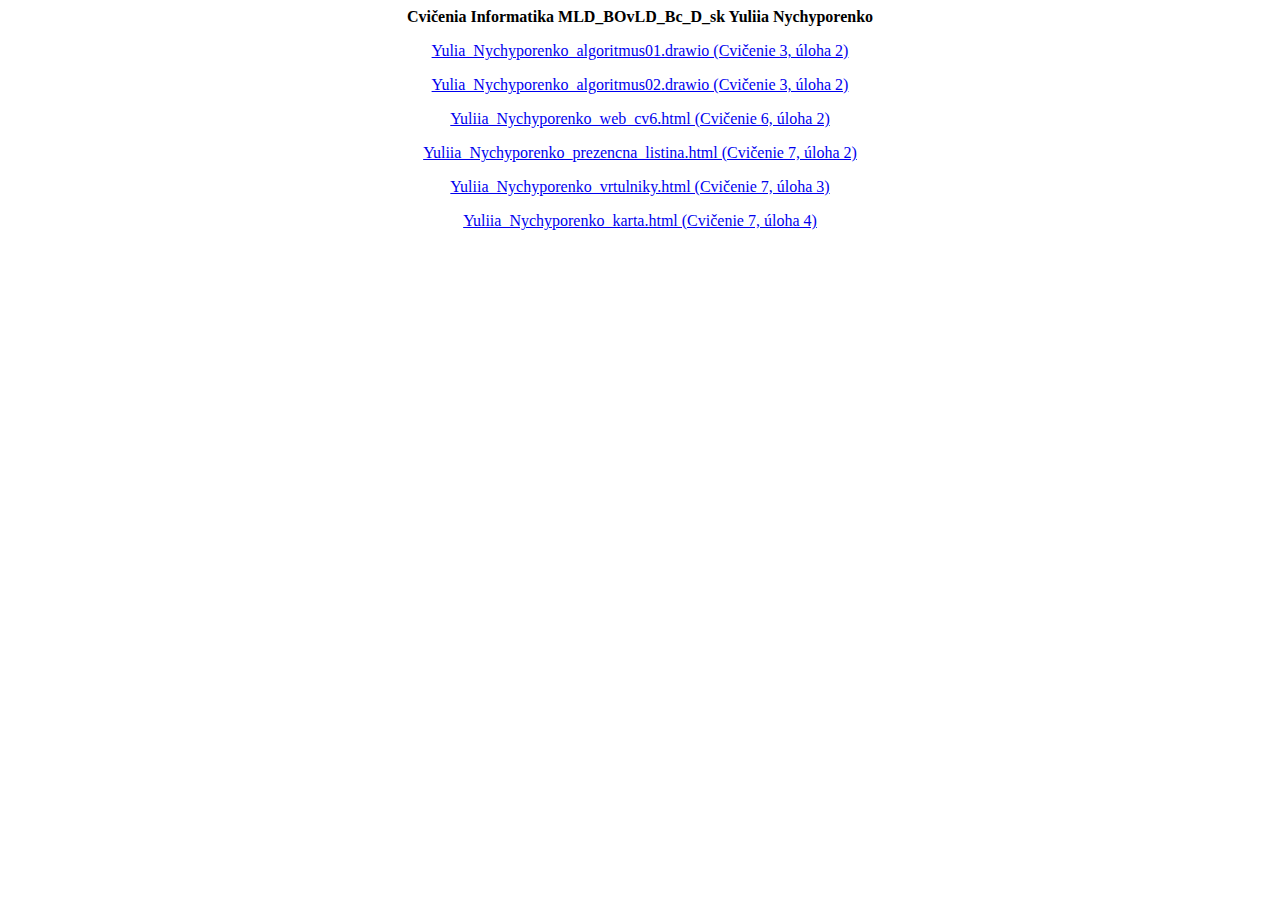
<file: index.html>
<!doctype html>
<html xmlns="http://www.w3.org/1999/html">
<head>
    <meta charset="UTF-8">
    <meta name="viewport"
          content="width=device-width, user-scalable=no, initial-scale=1.0, maximum-scale=1.0, minimum-scale=1.0">
    <meta http-equiv="X-UA-Compatible" content="ie=edge">
    <title>Cvičenia Informatika MLD_BOvLD_Bc_D_sk Yuliia Nychyporenko</title>
</head>
<body>
<div align = "center">
<b>Cvičenia Informatika MLD_BOvLD_Bc_D_sk Yuliia Nychyporenko</b>
    <p><a href = "Yulia_Nychyporenko_algoritmus01.drawio" download>Yulia_Nychyporenko_algoritmus01.drawio (Cvičenie 3, úloha 2)</a></p>
    <p><a href = "Yulia_Nychyporenko_algoritmus02.drawio" download>Yulia_Nychyporenko_algoritmus02.drawio (Cvičenie 3, úloha 2)</a></p>
    <p><a href = "Yuliia_Nychyporenko_web_cv6.html">Yuliia_Nychyporenko_web_cv6.html (Cvičenie 6, úloha 2)</a></p>
    <p><a href ="Yuliia_Nychyporenko_prezenca_listina.html">Yuliia_Nychyporenko_prezencna_listina.html (Cvičenie 7, úloha 2)</a></p>
    <p><a href ="Yuliia_Nychyporenko_vrtulniky.html">Yuliia_Nychyporenko_vrtulniky.html (Cvičenie 7, úloha 3)</a></p>
    <p><a href ="Yuliia_Nychyporenko_karta.html">Yuliia_Nychyporenko_karta.html (Cvičenie 7, úloha 4)</a></p>
</div>

</body>
</html>
</file>
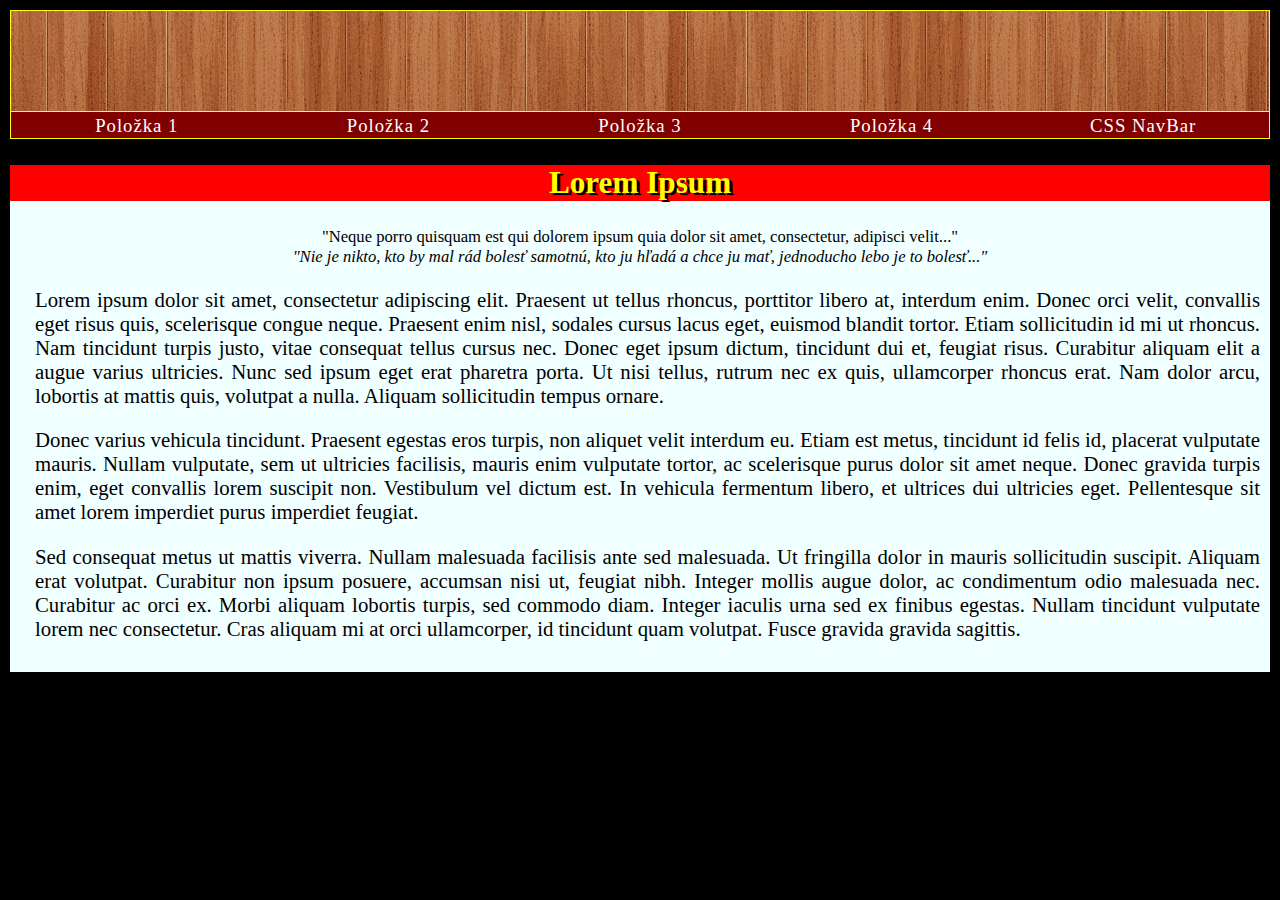
<file: Yuliia_Nychyporenko_CSS_menu.html>
<!doctype html>
<html>
<head>
    <meta charset="UTF-8">
    <meta name="viewport"
          content="width=device-width, user-scalable=no, initial-scale=1.0, maximum-scale=1.0, minimum-scale=1.0">
    <meta http-equiv="X-UA-Compatible" content="ie=edge">
    <link REL="stylesheet" TYPE="text/css"
          HREF="stylemenu.css">
    <title>Nychyporenko Yuliia: CSS stránka</title>
</head>
<body>
<div class="main">&nbsp;</div>
<div class="menu">
    <ul style="padding-left: 0px !important;">
        <li><a href="https://www.tuke.sk" target="_blank">Položka 1</a></li>
        <li><a href="https://www.lf.tuke.sk" target="_blank">Položka 2</a></li>
        <li><a href="https://www.kmlp.lf.tuke.sk" target="_blank">Položka 3</a></li>
        <li>Položka 4</li>
        <li><a href="https://www.w3schools.com/css/css_navbar.asp" target="_blank">CSS NavBar</a></li>
    </ul>
</div>
<div class="body">
    <h2>Lorem Ipsum</h2>
    <p style="text-align: center; font-size: 0.8em;">"Neque porro quisquam est qui dolorem ipsum quia dolor sit amet,
        consectetur, adipisci velit..."<br><em>"Nie je nikto, kto by mal rád bolesť samotnú, kto ju hľadá a chce ju mať,
            jednoducho lebo je to bolesť..."</em></p>

    <div><p>Lorem ipsum dolor sit amet, consectetur adipiscing elit. Praesent ut tellus rhoncus, porttitor libero at,
        interdum enim. Donec orci velit, convallis eget risus quis, scelerisque congue neque. Praesent enim nisl,
        sodales cursus lacus eget, euismod blandit tortor. Etiam sollicitudin id mi ut rhoncus. Nam tincidunt turpis
        justo, vitae consequat tellus cursus nec. Donec eget ipsum dictum, tincidunt dui et, feugiat risus. Curabitur
        aliquam elit a augue varius ultricies. Nunc sed ipsum eget erat pharetra porta. Ut nisi tellus, rutrum nec ex
        quis, ullamcorper rhoncus erat. Nam dolor arcu, lobortis at mattis quis, volutpat a nulla. Aliquam sollicitudin
        tempus ornare.</p>

        <p>Donec varius vehicula tincidunt. Praesent egestas eros turpis, non aliquet velit interdum eu. Etiam est
            metus, tincidunt id felis id, placerat vulputate mauris. Nullam vulputate, sem ut ultricies facilisis,
            mauris enim vulputate tortor, ac scelerisque purus dolor sit amet neque. Donec gravida turpis enim, eget
            convallis lorem suscipit non. Vestibulum vel dictum est. In vehicula fermentum libero, et ultrices dui
            ultricies eget. Pellentesque sit amet lorem imperdiet purus imperdiet feugiat.</p>

        <p>Sed consequat metus ut mattis viverra. Nullam malesuada facilisis ante sed malesuada. Ut fringilla dolor in
            mauris sollicitudin suscipit. Aliquam erat volutpat. Curabitur non ipsum posuere, accumsan nisi ut, feugiat
            nibh. Integer mollis augue dolor, ac condimentum odio malesuada nec. Curabitur ac orci ex. Morbi aliquam
            lobortis turpis, sed commodo diam. Integer iaculis urna sed ex finibus egestas. Nullam tincidunt vulputate
            lorem nec consectetur. Cras aliquam mi at orci ullamcorper, id tincidunt quam volutpat. Fusce gravida
            gravida sagittis.</p></div>
</div>
</body>
</html>
</file>
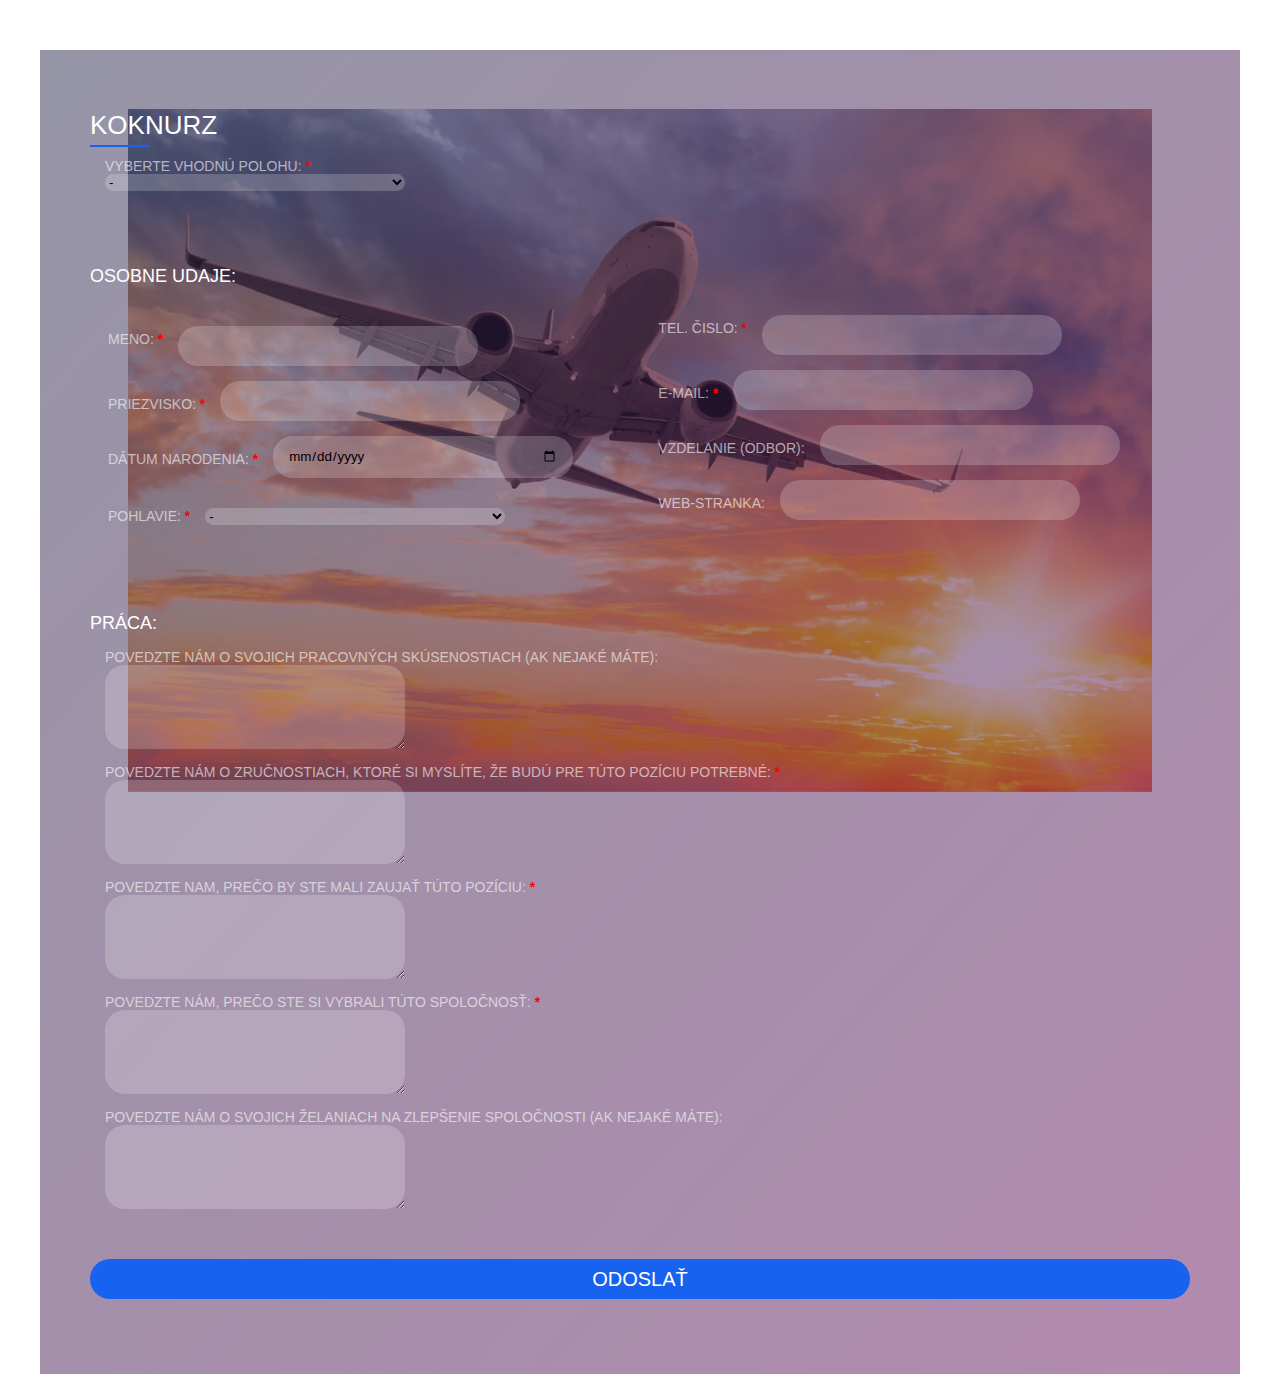
<file: Yuliia_Nychyporenko_form.html>
<!doctype html>
<html>
<head>
    <meta charset="UTF-8">
    <meta name="viewport"
          content="width=device-width, user-scalable=no, initial-scale=1.0, maximum-scale=1.0, minimum-scale=1.0">
    <meta http-equiv="X-UA-Compatible" content="ie=edge">
    <link REL="stylesheet" TYPE="text/css"
          HREF="styleform.css">
    <title>Nychyporenko Yulia: Konkurz na pracovné miesto v leteckom podniku</title>
</head>
<body>
<form class="transparent">
    <div class="form-inner">
        <h1>Koknurz</h1>
        <label for = "work">Vyberte vhodnú polohu: <b>*</b></label>
        <select name = "work" id = "work" required>
            <option value = "-">-</option>
            <option value = "Pilot">Pilot</option>
            <option value = "Letuška">Letuška</option>
            <option value = "Ochrana letiska">Ochrana letiska</option>
            <option value = "Sekretárka">Sekretárka</option>
            <option value = "Referent">Referent</option>
            <option value = "Vodič">Vodič</option>
            <option value = "Upratovačka">Upratovačka</option>
            <option value = "Predavač">Predavač</option>
            <option value = "Vedúci oddelenia">Vedúci oddelenia</option>
            <option value = "Poradca">Poradca</option>
        </select>
        <h2>osobne udaje:</h2>
        <table border = 0>
            <tr>
                <td width="600px">
                    <label for = "name" style="float: left; padding-right: 15px">Meno: <b>*</b></label>
                    <input id = "name" type = "text" required >
                    <label for = "surname" style="float: left; padding-right: 15px">Priezvisko: <b>*</b></label>
                    <input id = "surname" type = "text" required>
                    <label for = "age" style="float: left; padding-right: 15px">Dátum narodenia: <b>*</b></label>
                    <input id = "age" type = "date" required>
                    <label for = "poh" style="float: left; padding-right: 15px">Pohlavie: <b>*</b></label>
                    <select name = "poh" id = "poh" required style="margin-top: 30px">
                        <option value = "-">-</option>
                        <option value = "M">M</option>
                        <option value = "F">F</option>
                    </select>

                </td>
                <td width="600px">
                    <label for = "phone" style="float: left; padding-right: 15px">Tel. čislo: <b>*</b></label>
                    <input id = "phone" type = "number" required class="phone">
                    <label for = "email" style="float: left; padding-right: 15px">E-mail: <b>*</b></label>
                    <input id = "email" type = "email" required>
                    <label for = "vzd" style="float: left; padding-right: 15px">Vzdelanie (odbor): </label>
                    <input id = "vzd" type = "text">
                    <label for = "web" style="float: left; padding-right: 15px">Web-stranka: </label>
                    <input id = "web" type = "text">
                </td>
            </tr>
        </table>
        <h2>práca:</h2>
        <label for = "exp">Povedzte nám o svojich pracovných skúsenostiach (ak nejaké máte): </label>
        <textarea id = "exp"></textarea>
        <label for = "zruc">povedzte nám o zručnostiach, ktoré si myslíte, že budú pre túto pozíciu potrebné: <b>*</b></label>
        <textarea id = "zruc" required></textarea>
        <label for = "why">povedzte nam, prečo by ste mali zaujať túto pozíciu: <b>*</b></label>
        <textarea id = "why" required></textarea>
        <label for = "why2">povedzte nám, prečo ste si vybrali túto spoločnosť: <b>*</b></label>
        <textarea id = "why2" required></textarea>
        <label for = "co">povedzte nám o svojich želaniach na zlepšenie spoločnosti (ak nejaké máte): </label>
        <textarea id = "co"></textarea>
        <input type="submit" value="Odoslať" style="margin-top: 50px">
    </div>
</form>
</body>
</html>
</file>
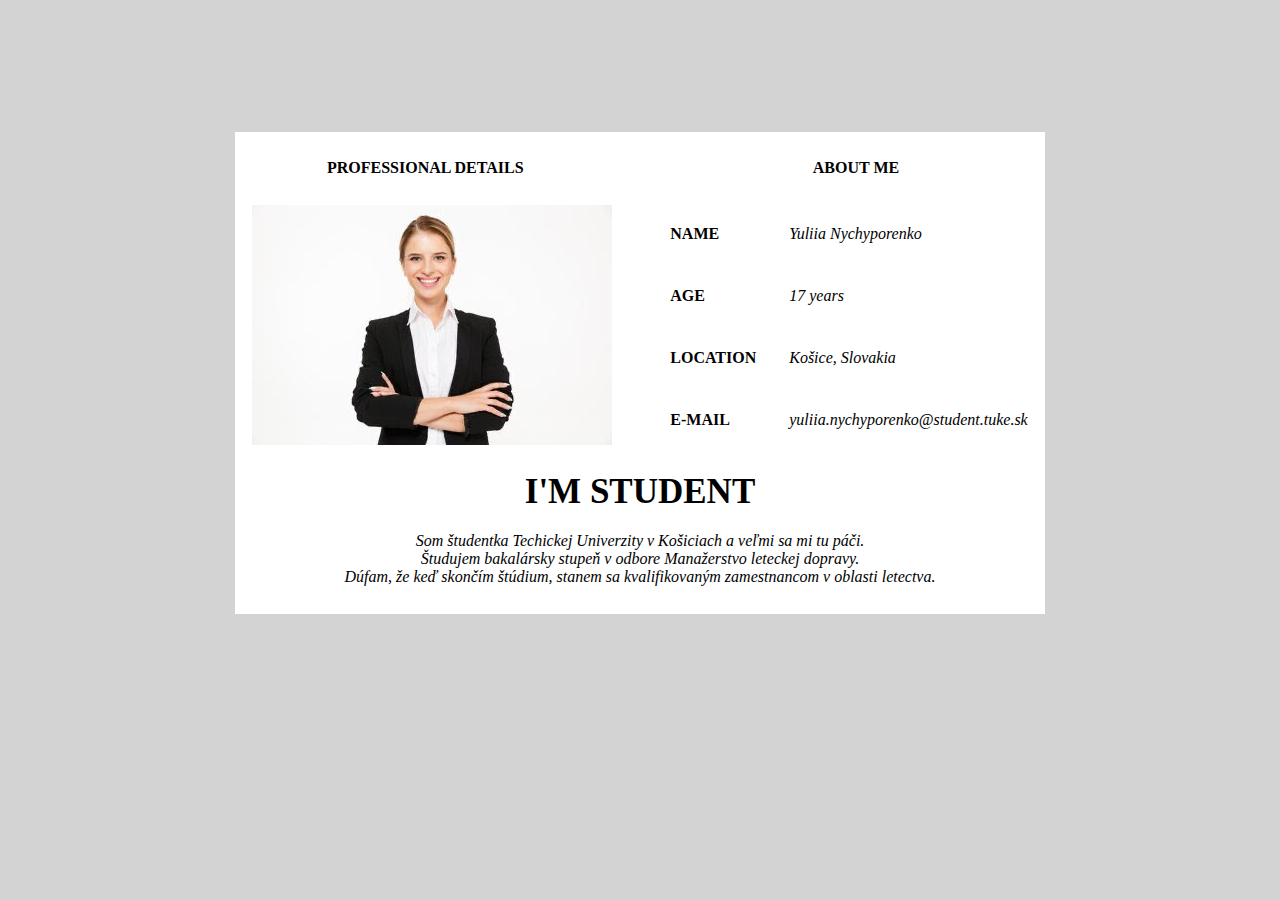
<file: Yuliia_Nychyporenko_karta.html>
<!doctype html>
<html xmlns="http://www.w3.org/1999/html">
<head>
    <meta charset="UTF-8">
    <meta name="viewport"
          content="width=device-width, user-scalable=no, initial-scale=1.0, maximum-scale=1.0, minimum-scale=1.0">
    <meta http-equiv="X-UA-Compatible" content="ie=edge">
    <title>Nychyporenko Yuliia: Osobná karta</title>
</head>
<body style="background-color: lightgrey">
<p style="padding-top: 100px"></p>
<table align="center" style="background-color: white">
    <tr align="center">
        <th colspan="2" width="300px" style="padding-top: 25px; padding-bottom: 25px">
            PROFESSIONAL DETAILS
        </th>
        <th rowspan="5" width="50px"></th>
        <th width="300px" colspan="4" style="padding-top: 25px; padding-bottom: 25px">
            ABOUT ME
        </th>
    </tr>
    <tr align="left">
        <td rowspan="4" colspan="2" style="padding-left: 15px">
            <img src="image0.jpg">
        </td>
        <th>
            NAME
        </th>
        <td style="font-style: italic; padding-left: 30px; padding-right: 15px">
            Yuliia Nychyporenko
        </td>
    </tr>
    <tr align="left">
        <th>
            AGE
        </th>
        <td style="font-style: italic; padding-left: 30px; padding-right: 15px">
            17 years
        </td>
    </tr>
    <tr align="left">
        <th>
            LOCATION
        </th>
        <td style="font-style: italic; padding-left: 30px; padding-right: 15px">
            Košice, Slovakia
        </td>
    </tr>
    <tr align="left">
        <th>
            E-MAIL
        </th>
        <td style="font-style: italic; padding-left: 30px; padding-right: 15px">
            yuliia.nychyporenko@student.tuke.sk
        </td>
    </tr>
    <tr align="center">
        <th colspan="6" style="font-size: 35px; padding-top: 20px">
            I'M STUDENT
        </th>
    </tr>
    <tr align="center">
        <td colspan="6" style="font-style: italic; padding-bottom: 10px" width="1px">
            <p>Som študentka Techickej Univerzity v Košiciach a veľmi sa mi tu páči. <br>Študujem bakalársky stupeň v
            odbore Manažerstvo leteckej dopravy. <br>Dúfam, že keď skončím štúdium, stanem sa kvalifikovaným
            zamestnancom v oblasti letectva.
        </td>
    </tr>
</table>

</body>
</html>
</file>
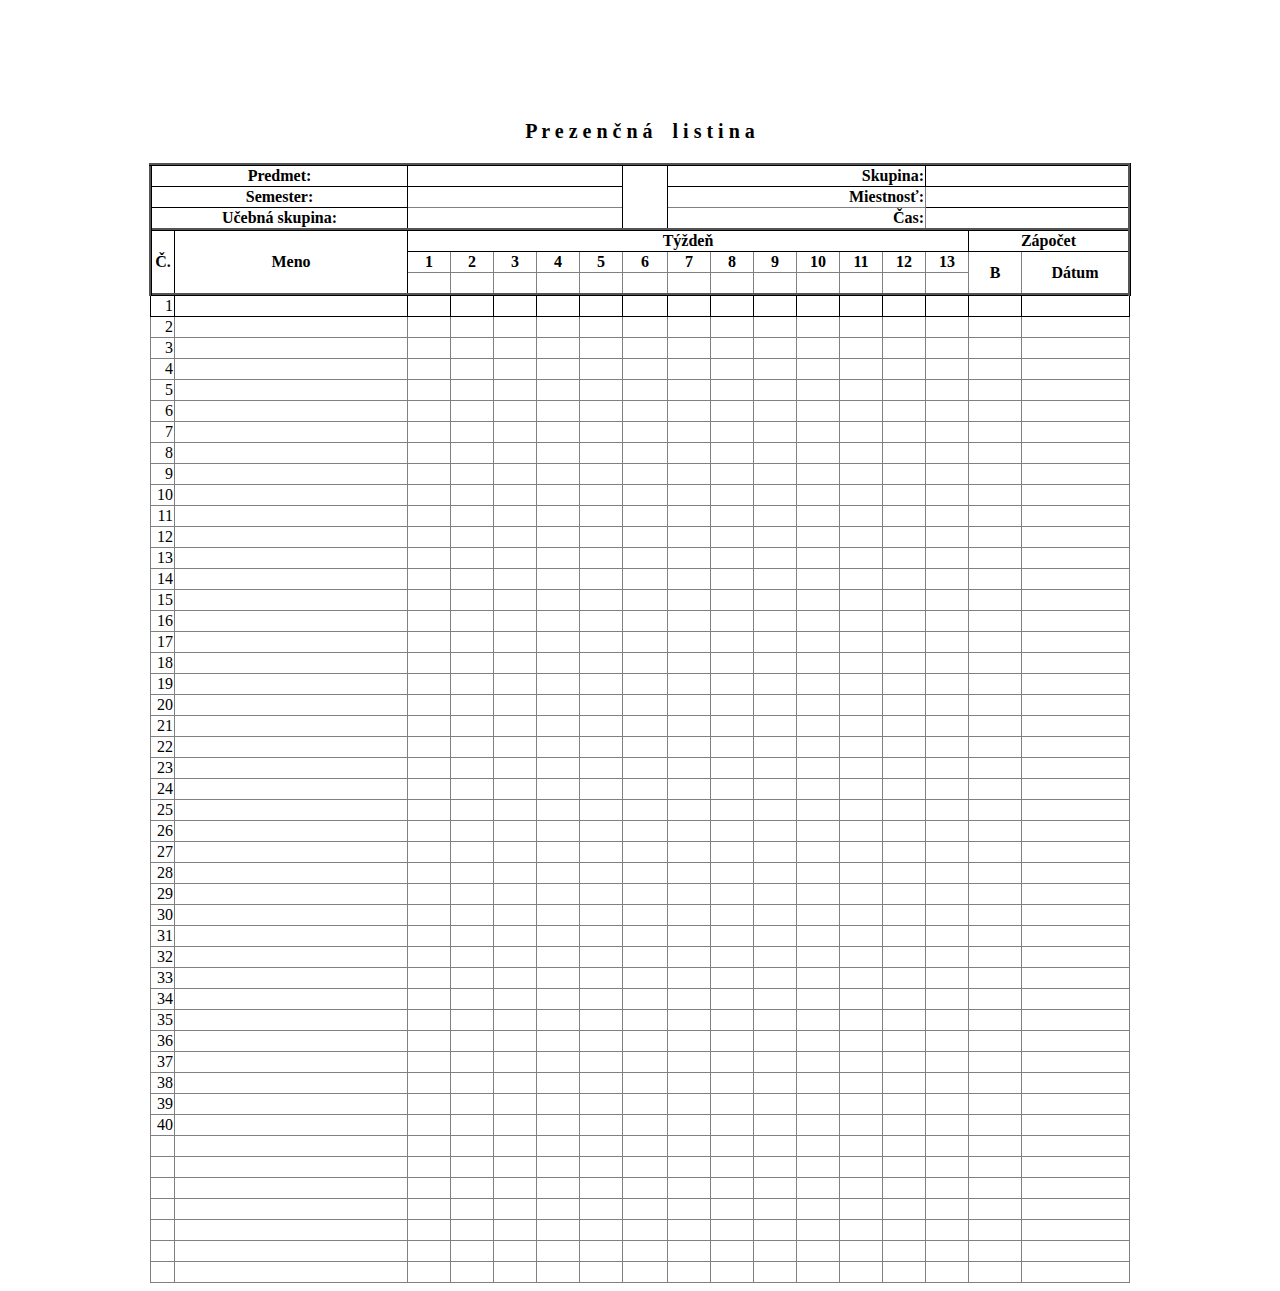
<file: Yuliia_Nychyporenko_prezenca_listina.html>
<!doctype html>
<html>
<head>
    <meta charset="UTF-8">
    <meta name="viewport"
          content="width=device-width, user-scalable=no, initial-scale=1.0, maximum-scale=1.0, minimum-scale=1.0">
    <meta http-equiv="X-UA-Compatible" content="ie=edge">
    <title>Nychyporenko Yuliia: Prezenčná listina</title>
</head>
<body>

<p style="font-size: 20px; padding-top: 100px" align="center"><b>P r e z e n č n á</b><b style="padding-left: 20px; font-size: 20px">l i s t i n a</b></p>
<table align="center" border = "1"style="border-collapse: collapse">
    <tr>
        <th width="250px" colspan="2" style="border-top-width: 3px; border-left-width: 3px; border-color: black">
            Predmet:
        </th>
        <td width="200px" colspan="5" style="border-top-width: 3px; border-color: black">
        </td>
        <td rowspan="3" width="42px" style="border-top-width: 3px; border-color: black">
        </td>
        <th align="right" width="250px" colspan="6" style="border-top-width: 3px; border-color: black">
            Skupina:
        </th>
        <td width="200px" colspan="3" style="border-top-width: 3px; border-right-width: 3px; border-color: black">
        </td>
    </tr>
    <tr>
        <th width="250px" colspan="2" style="border-left-width: 3px; border-color: black">
            Semester:
        </th>
        <td width="200px" colspan="5">
        </td>
        <th align="right" width="250px" colspan="6">
            Miestnosť:
        </th>
        <td width="200px" colspan="3" style="border-right-width: 3px; border-color: black">
        </td>
    </tr>
    <tr>
        <th width="250px" colspan="2" style="border-left-width: 3px; border-color: black">
            Učebná skupina:
        </th>
        <td width="200px" colspan="5">
        </td>
        <th align="right" width="250px" colspan="6">
            Čas:
        </th>
        <td width="200px" colspan="3" style="border-right-width: 3px; border-color: black">
        </td>
    </tr>
    <tr>
        <th width="20px" style="border-top-width: 3px; border-color: black; border-left-width: 3px" rowspan="3">
            Č.
        </th>
        <th width="230px" style="border-top-width: 3px; border-color: black" rowspan="3">
            Meno
        </th>
        <th colspan="13" style="border-top-width: 3px; border-color: black">
            Týždeň
        </th>
        <th colspan="2" style="border-top-width: 3px; border-color: black; border-right-width: 3px">
            Zápočet
        </th>
    </tr>
    <tr>
        <th width="40px">1</th>
        <th width="40px">2</th>
        <th width="40px">3</th>
        <th width="40px">4</th>
        <th width="40px">5</th>
        <th width="40px">6</th>
        <th width="40px">7</th>
        <th width="40px">8</th>
        <th width="40px">9</th>
        <th width="40px">10</th>
        <th width="40px">11</th>
        <th width="40px">12</th>
        <th width="40px">13</th>
        <th rowspan="2" width="50px">
            B
        </th>
        <th rowspan="2" style="border-right-width: 3px; border-color: black">
            Dátum
        </th>
    </tr>
    <tr>
        <th></th>
        <th></th>
        <th></th>
        <th></th>
        <th></th>
        <th></th>
        <th></th>
        <th></th>
        <th></th>
        <th></th>
        <th></th>
        <th></th>
        <th>&nbsp;</th>
    </tr>
    <tr><td style="border-top-width: 3px; border-color: black" align="right">1</td><td style="border-top-width: 3px; border-color: black" align="right"></td><td style="border-top-width: 3px; border-color: black" align="right"></td><td style="border-top-width: 3px; border-color: black" align="right"></td><td style="border-top-width: 3px; border-color: black" align="right"></td><td style="border-top-width: 3px; border-color: black" align="right"></td><td style="border-top-width: 3px; border-color: black" align="right"></td><td style="border-top-width: 3px; border-color: black" align="right"></td><td style="border-top-width: 3px; border-color: black" align="right"></td><td style="border-top-width: 3px; border-color: black" align="right"></td><td style="border-top-width: 3px; border-color: black" align="right"></td><td style="border-top-width: 3px; border-color: black" align="right"></td><td style="border-top-width: 3px; border-color: black" align="right"></td><td style="border-top-width: 3px; border-color: black" align="right"></td><td style="border-top-width: 3px; border-color: black" align="right"></td><td style="border-top-width: 3px; border-color: black" align="right"></td><td style="border-top-width: 3px; border-color: black" align="right">&nbsp;</td></tr>
    <tr><td align="right">2</td><td></td><td></td><td></td><td></td><td></td><td></td><td></td><td></td><td></td><td></td><td></td><td></td><td></td><td></td><td></td><td>&nbsp;</td></tr>
    <tr><td align="right">3</td><td></td><td></td><td></td><td></td><td></td><td></td><td></td><td></td><td></td><td></td><td></td><td></td><td></td><td></td><td></td><td>&nbsp;</td></tr>
    <tr><td align="right">4</td><td></td><td></td><td></td><td></td><td></td><td></td><td></td><td></td><td></td><td></td><td></td><td></td><td></td><td></td><td></td><td>&nbsp;</td></tr>
    <tr><td align="right">5</td><td></td><td></td><td></td><td></td><td></td><td></td><td></td><td></td><td></td><td></td><td></td><td></td><td></td><td></td><td></td><td>&nbsp;</td></tr>
    <tr><td align="right">6</td><td></td><td></td><td></td><td></td><td></td><td></td><td></td><td></td><td></td><td></td><td></td><td></td><td></td><td></td><td></td><td>&nbsp;</td></tr>
    <tr><td align="right">7</td><td></td><td></td><td></td><td></td><td></td><td></td><td></td><td></td><td></td><td></td><td></td><td></td><td></td><td></td><td></td><td>&nbsp;</td></tr>
    <tr><td align="right">8</td><td></td><td></td><td></td><td></td><td></td><td></td><td></td><td></td><td></td><td></td><td></td><td></td><td></td><td></td><td></td><td>&nbsp;</td></tr>
    <tr><td align="right">9</td><td></td><td></td><td></td><td></td><td></td><td></td><td></td><td></td><td></td><td></td><td></td><td></td><td></td><td></td><td></td><td>&nbsp;</td></tr>
    <tr><td align="right">10</td><td></td><td></td><td></td><td></td><td></td><td></td><td></td><td></td><td></td><td></td><td></td><td></td><td></td><td></td><td></td><td>&nbsp;</td></tr>
    <tr><td align="right">11</td><td></td><td></td><td></td><td></td><td></td><td></td><td></td><td></td><td></td><td></td><td></td><td></td><td></td><td></td><td></td><td>&nbsp;</td></tr>
    <tr><td align="right">12</td><td></td><td></td><td></td><td></td><td></td><td></td><td></td><td></td><td></td><td></td><td></td><td></td><td></td><td></td><td></td><td>&nbsp;</td></tr>
    <tr><td align="right">13</td><td></td><td></td><td></td><td></td><td></td><td></td><td></td><td></td><td></td><td></td><td></td><td></td><td></td><td></td><td></td><td>&nbsp;</td></tr>
    <tr><td align="right">14</td><td></td><td></td><td></td><td></td><td></td><td></td><td></td><td></td><td></td><td></td><td></td><td></td><td></td><td></td><td></td><td>&nbsp;</td></tr>
    <tr><td align="right">15</td><td></td><td></td><td></td><td></td><td></td><td></td><td></td><td></td><td></td><td></td><td></td><td></td><td></td><td></td><td></td><td>&nbsp;</td></tr>
    <tr><td align="right">16</td><td></td><td></td><td></td><td></td><td></td><td></td><td></td><td></td><td></td><td></td><td></td><td></td><td></td><td></td><td></td><td>&nbsp;</td></tr>
    <tr><td align="right">17</td><td></td><td></td><td></td><td></td><td></td><td></td><td></td><td></td><td></td><td></td><td></td><td></td><td></td><td></td><td></td><td>&nbsp;</td></tr>
    <tr><td align="right">18</td><td></td><td></td><td></td><td></td><td></td><td></td><td></td><td></td><td></td><td></td><td></td><td></td><td></td><td></td><td></td><td>&nbsp;</td></tr>
    <tr><td align="right">19</td><td></td><td></td><td></td><td></td><td></td><td></td><td></td><td></td><td></td><td></td><td></td><td></td><td></td><td></td><td></td><td>&nbsp;</td></tr>
    <tr><td align="right">20</td><td></td><td></td><td></td><td></td><td></td><td></td><td></td><td></td><td></td><td></td><td></td><td></td><td></td><td></td><td></td><td>&nbsp;</td></tr>
    <tr><td align="right">21</td><td></td><td></td><td></td><td></td><td></td><td></td><td></td><td></td><td></td><td></td><td></td><td></td><td></td><td></td><td></td><td>&nbsp;</td></tr>
    <tr><td align="right">22</td><td></td><td></td><td></td><td></td><td></td><td></td><td></td><td></td><td></td><td></td><td></td><td></td><td></td><td></td><td></td><td>&nbsp;</td></tr>
    <tr><td align="right">23</td><td></td><td></td><td></td><td></td><td></td><td></td><td></td><td></td><td></td><td></td><td></td><td></td><td></td><td></td><td></td><td>&nbsp;</td></tr>
    <tr><td align="right">24</td><td></td><td></td><td></td><td></td><td></td><td></td><td></td><td></td><td></td><td></td><td></td><td></td><td></td><td></td><td></td><td>&nbsp;</td></tr>
    <tr><td align="right">25</td><td></td><td></td><td></td><td></td><td></td><td></td><td></td><td></td><td></td><td></td><td></td><td></td><td></td><td></td><td></td><td>&nbsp;</td></tr>
    <tr><td align="right">26</td><td></td><td></td><td></td><td></td><td></td><td></td><td></td><td></td><td></td><td></td><td></td><td></td><td></td><td></td><td></td><td>&nbsp;</td></tr>
    <tr><td align="right">27</td><td></td><td></td><td></td><td></td><td></td><td></td><td></td><td></td><td></td><td></td><td></td><td></td><td></td><td></td><td></td><td>&nbsp;</td></tr>
    <tr><td align="right">28</td><td></td><td></td><td></td><td></td><td></td><td></td><td></td><td></td><td></td><td></td><td></td><td></td><td></td><td></td><td></td><td>&nbsp;</td></tr>
    <tr><td align="right">29</td><td></td><td></td><td></td><td></td><td></td><td></td><td></td><td></td><td></td><td></td><td></td><td></td><td></td><td></td><td></td><td>&nbsp;</td></tr>
    <tr><td align="right">30</td><td></td><td></td><td></td><td></td><td></td><td></td><td></td><td></td><td></td><td></td><td></td><td></td><td></td><td></td><td></td><td>&nbsp;</td></tr>
    <tr><td align="right">31</td><td></td><td></td><td></td><td></td><td></td><td></td><td></td><td></td><td></td><td></td><td></td><td></td><td></td><td></td><td></td><td>&nbsp;</td></tr>
    <tr><td align="right">32</td><td></td><td></td><td></td><td></td><td></td><td></td><td></td><td></td><td></td><td></td><td></td><td></td><td></td><td></td><td></td><td>&nbsp;</td></tr>
    <tr><td align="right">33</td><td></td><td></td><td></td><td></td><td></td><td></td><td></td><td></td><td></td><td></td><td></td><td></td><td></td><td></td><td></td><td>&nbsp;</td></tr>
    <tr><td align="right">34</td><td></td><td></td><td></td><td></td><td></td><td></td><td></td><td></td><td></td><td></td><td></td><td></td><td></td><td></td><td></td><td>&nbsp;</td></tr>
    <tr><td align="right">35</td><td></td><td></td><td></td><td></td><td></td><td></td><td></td><td></td><td></td><td></td><td></td><td></td><td></td><td></td><td></td><td>&nbsp;</td></tr>
    <tr><td align="right">36</td><td></td><td></td><td></td><td></td><td></td><td></td><td></td><td></td><td></td><td></td><td></td><td></td><td></td><td></td><td></td><td>&nbsp;</td></tr>
    <tr><td align="right">37</td><td></td><td></td><td></td><td></td><td></td><td></td><td></td><td></td><td></td><td></td><td></td><td></td><td></td><td></td><td></td><td>&nbsp;</td></tr>
    <tr><td align="right">38</td><td></td><td></td><td></td><td></td><td></td><td></td><td></td><td></td><td></td><td></td><td></td><td></td><td></td><td></td><td></td><td>&nbsp;</td></tr>
    <tr><td align="right">39</td><td></td><td></td><td></td><td></td><td></td><td></td><td></td><td></td><td></td><td></td><td></td><td></td><td></td><td></td><td></td><td>&nbsp;</td></tr>
    <tr><td align="right">40</td><td></td><td></td><td></td><td></td><td></td><td></td><td></td><td></td><td></td><td></td><td></td><td></td><td></td><td></td><td></td><td>&nbsp;</td></tr>
    <tr><td>&nbsp;</td><td></td><td></td><td></td><td></td><td></td><td></td><td></td><td></td><td></td><td></td><td></td><td></td><td></td><td></td><td></td><td>&nbsp;</td></tr>
    <tr><td>&nbsp;</td><td></td><td></td><td></td><td></td><td></td><td></td><td></td><td></td><td></td><td></td><td></td><td></td><td></td><td></td><td></td><td>&nbsp;</td></tr>
    <tr><td>&nbsp;</td><td></td><td></td><td></td><td></td><td></td><td></td><td></td><td></td><td></td><td></td><td></td><td></td><td></td><td></td><td></td><td>&nbsp;</td></tr>
    <tr><td>&nbsp;</td><td></td><td></td><td></td><td></td><td></td><td></td><td></td><td></td><td></td><td></td><td></td><td></td><td></td><td></td><td></td><td>&nbsp;</td></tr>
    <tr><td>&nbsp;</td><td></td><td></td><td></td><td></td><td></td><td></td><td></td><td></td><td></td><td></td><td></td><td></td><td></td><td></td><td></td><td>&nbsp;</td></tr>
    <tr><td>&nbsp;</td><td></td><td></td><td></td><td></td><td></td><td></td><td></td><td></td><td></td><td></td><td></td><td></td><td></td><td></td><td></td><td>&nbsp;</td></tr>
    <tr><td>&nbsp;</td><td></td><td></td><td></td><td></td><td></td><td></td><td></td><td></td><td></td><td></td><td></td><td></td><td></td><td></td><td></td><td>&nbsp;</td></tr>
</table>
</body>
</html>
</file>
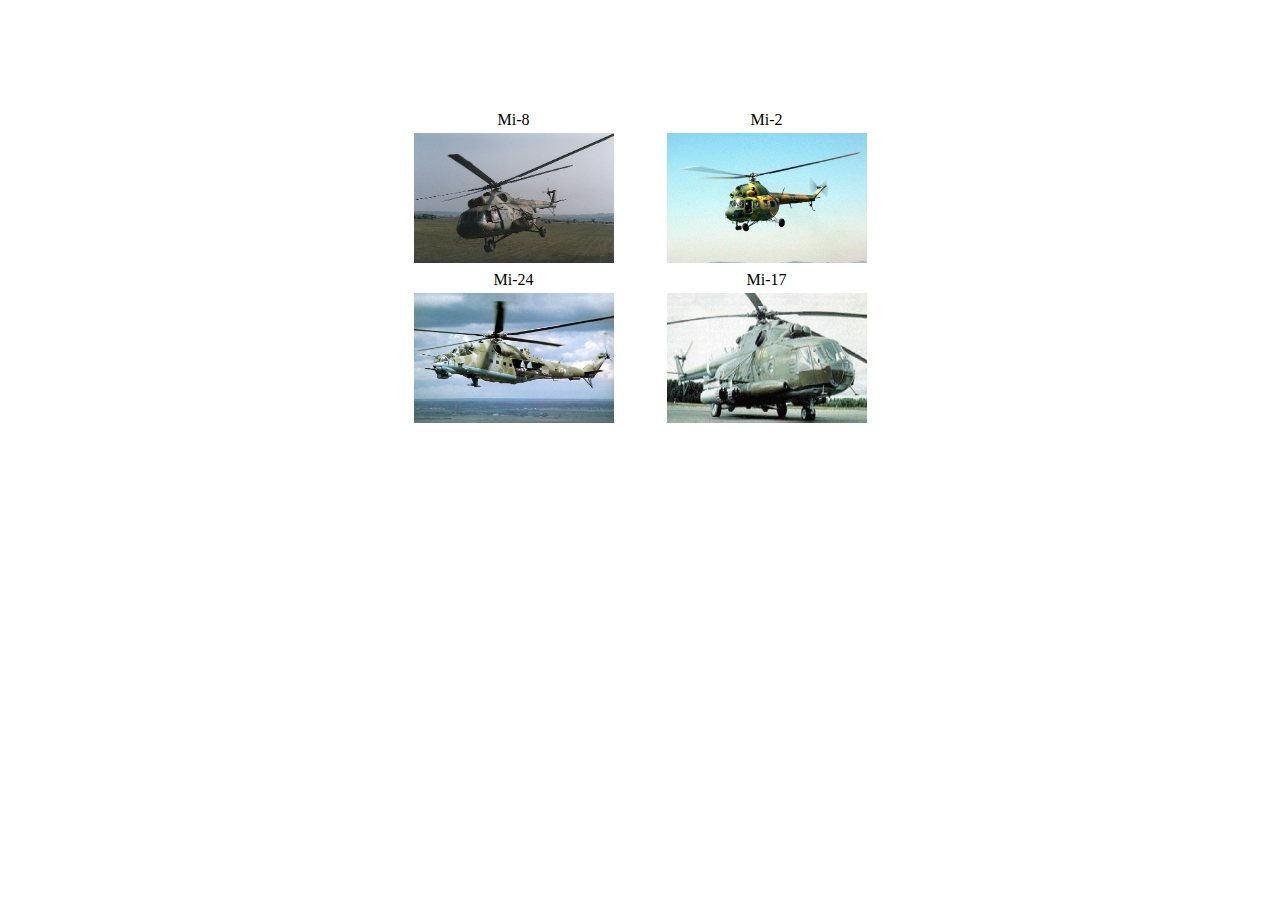
<file: Yuliia_Nychyporenko_vrtulniky.html>
<!doctype html>
<html>
<head>
    <meta charset="UTF-8">
    <meta name="viewport"
          content="width=device-width, user-scalable=no, initial-scale=1.0, maximum-scale=1.0, minimum-scale=1.0">
    <meta http-equiv="X-UA-Compatible" content="ie=edge">
    <title>Nychyporenko Yuliia: Vrtuľníky MI</title>
</head>
<body>

<table align="center" style="padding-top: 100px">
    <tr align="center">
        <td width="200px">
            Mi-8
        </td>
        <td width="200px" style="padding-left: 50px">
            Mi-2
        </td>
    </tr>
    <tr align="center">
        <td>
            <a href = "mi-8.jpg"><img src = "mi-8.jpg" width="200" height="130"></a>
        </td>
        <td style="padding-left: 50px">
            <a href = "mi-2.jpg"><img src = "mi-2.jpg" width="200" height="130"></a>
        </td>
    </tr>
    <tr align="center" style="padding-top: 30px">
        <td width="200px">
            Mi-24
        </td>
        <td width="200px" style="padding-left: 50px">
            Mi-17
        </td>
    </tr>
    <tr align="center">
        <td>
            <a href = "mi-24.jpg"><img src = "mi-24.jpg" width="200" height="130"></a>
        </td>
        <td style="padding-left: 50px">
            <a href = "mi-17.jpg"><img src = "mi-17.jpg" width="200" height="130"></a>
        </td>
    </tr>
</table>

</body>
</html>
</file>
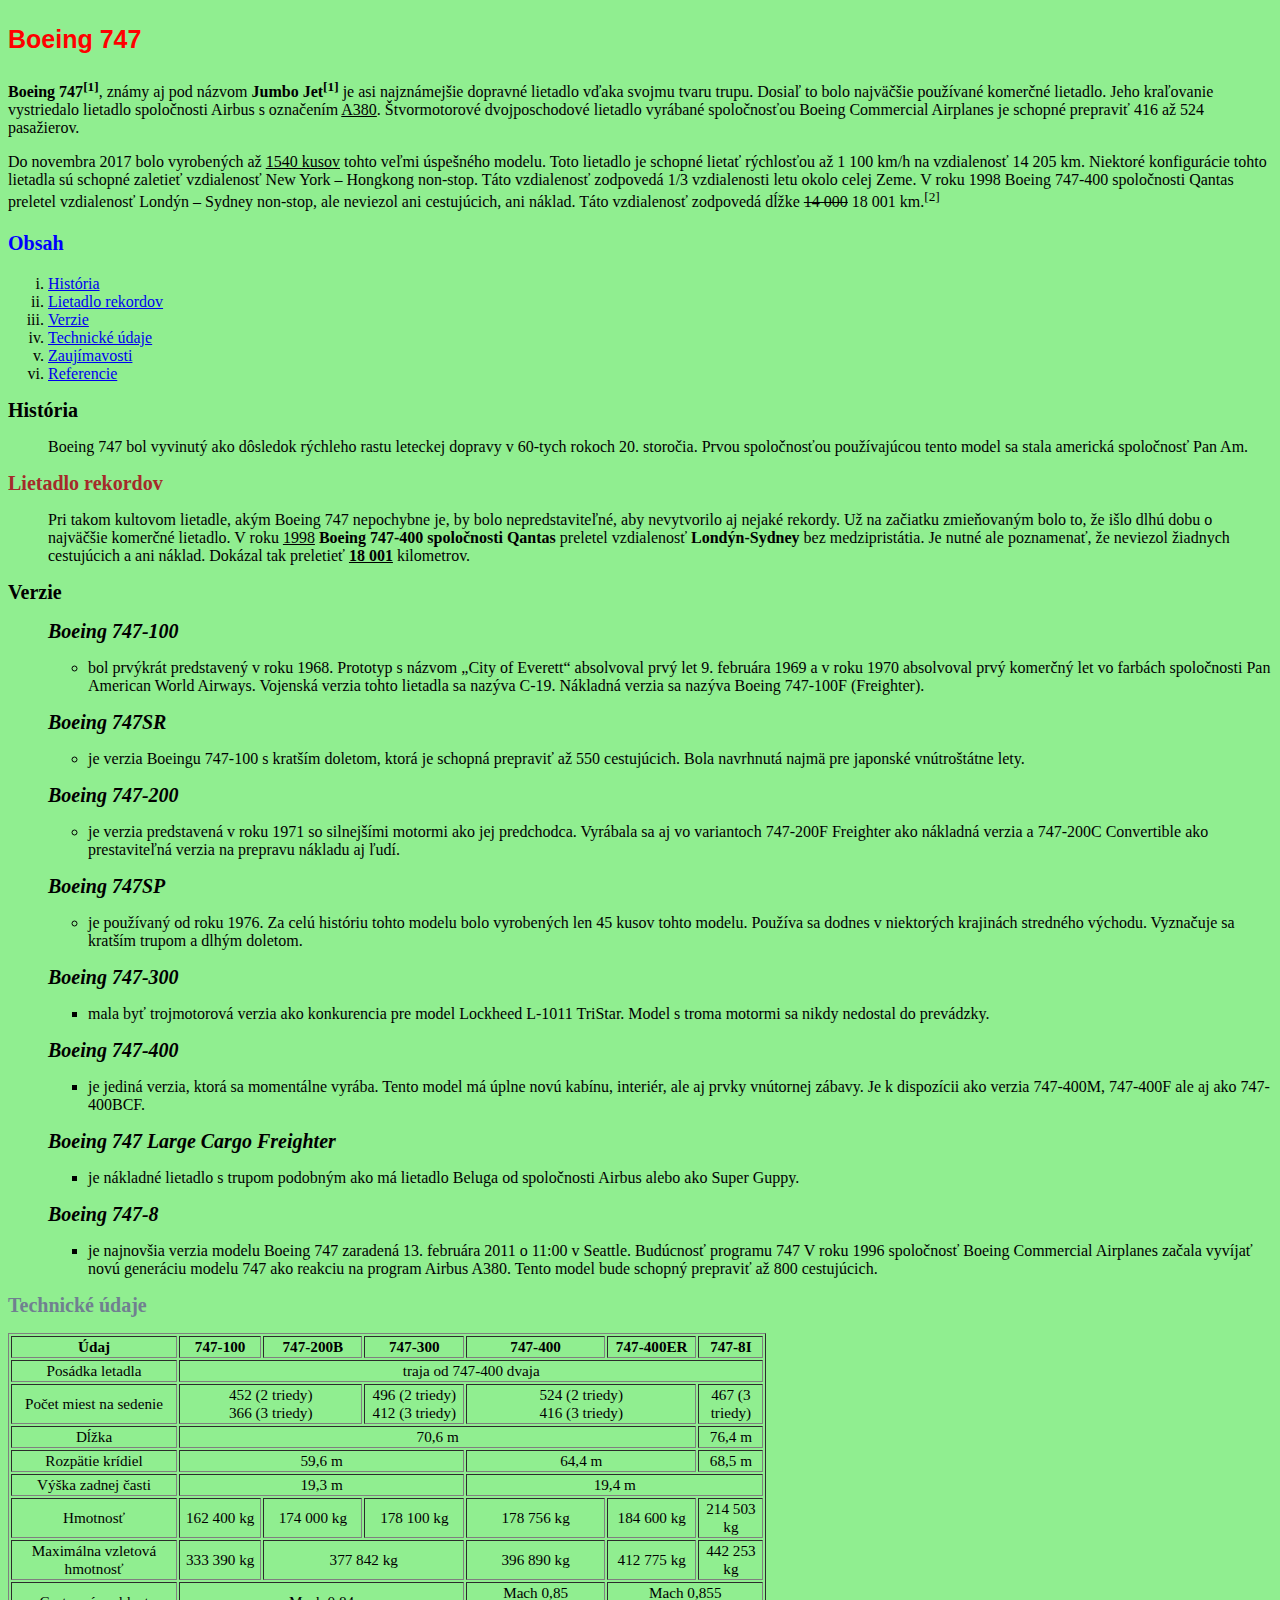
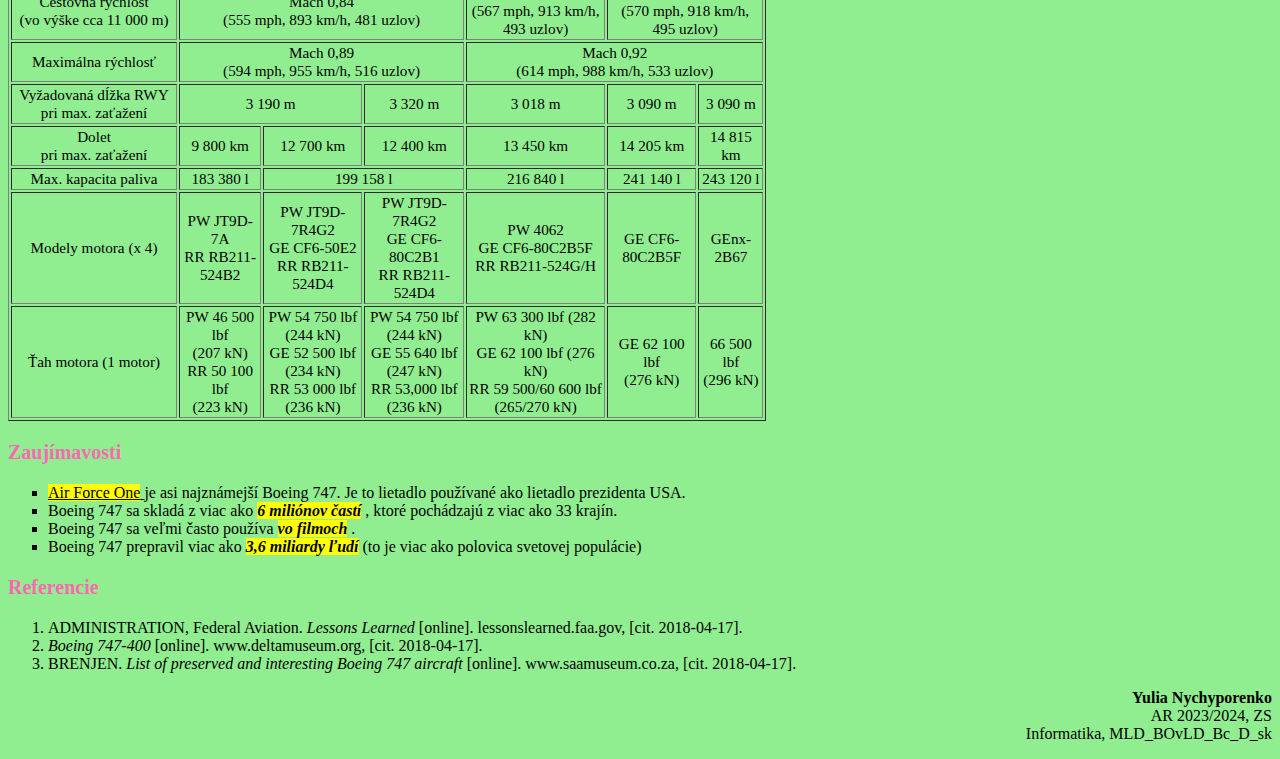
<file: Yuliia_Nychyporenko_web_cv6.html>
<!doctype html>
<html>
<head>
    <meta charset="UTF-8">
    <meta name="viewport"
          content="width=device-width, user-scalable=no, initial-scale=1.0, maximum-scale=1.0, minimum-scale=1.0">
    <meta http-equiv="X-UA-Compatible" content="ie=edge">
    <link REL="stylesheet" TYPE="text/css"
          HREF="style.css">
    <title>Boeing 747</title>
</head>
<body style="background-color: lightgreen">


<p style="color: red; font-size: 25px; ; font-family: Arial,serif"><b>Boeing 747</b></p>
<p>
    <b>Boeing 747<sup>[1]</sup></b>, známy aj pod názvom <b>Jumbo Jet<sup>[1]</sup></b> je asi najznámejšie dopravné
    lietadlo vďaka svojmu tvaru trupu.
    Dosiaľ to bolo najväčšie používané komerčné lietadlo. Jeho kraľovanie vystriedalo lietadlo spoločnosti Airbus s
    označením <u>A380</u>. Štvormotorové dvojposchodové lietadlo vyrábané spoločnosťou Boeing Commercial Airplanes je
    schopné
    prepraviť 416 až 524 pasažierov.
</p>

<p>
    Do novembra 2017 bolo vyrobených až <u>1540 kusov</u> tohto veľmi úspešného modelu. Toto lietadlo je schopné lietať
    rýchlosťou až 1 100 km/h na vzdialenosť 14 205 km. Niektoré konfigurácie tohto lietadla sú schopné zaletieť
    vzdialenosť New York – Hongkong non-stop. Táto vzdialenosť zodpovedá 1/3 vzdialenosti letu okolo celej Zeme. V roku
    1998 Boeing 747-400 spoločnosti Qantas preletel vzdialenosť Londýn – Sydney non-stop, ale neviezol ani cestujúcich,
    ani náklad. Táto vzdialenosť zodpovedá dĺžke <s>14 000</s> 18 001 km.<sup>[2]</sup>
</p>

<p style="color: blue; font-size: 20px"><b>Obsah</b></p>

<p>
<ol type="i">
    <li><a href="#História">História</a></li>
    <li><a href="#Lietadlo rekordov">Lietadlo rekordov</a></li>
    <li><a href="#Verzie">Verzie</a></li>
    <li><a href="#Technické údaje">Technické údaje</a></li>
    <li><a href="#Zaujímavosti">Zaujímavosti</a></li>
    <li><a href="#Referencie">Referencie</a></li>
</ol>
</p>

<p><b style="font-size: 20px"><a name="História">História</a></b></p>

<p style="padding-left: 40px">
    Boeing 747 bol vyvinutý ako dôsledok rýchleho rastu leteckej dopravy v 60-tych rokoch 20. storočia. Prvou
    spoločnosťou používajúcou tento model sa stala americká spoločnosť Pan Am.
</p>

<p><b style="font-size: 20px; color: brown"><a name="Lietadlo rekordov">Lietadlo rekordov</a></b></p>

<p style="padding-left: 40px">
    Pri takom kultovom lietadle, akým Boeing 747 nepochybne je, by bolo nepredstaviteľné, aby nevytvorilo aj nejaké
    rekordy. Už na začiatku zmieňovaným bolo to, že išlo dlhú dobu o najväčšie komerčné lietadlo. V roku <u>1998</u> <b>Boeing
    747-400 spoločnosti Qantas</b> preletel vzdialenosť <b>Londýn-Sydney</b> bez medzipristátia. Je nutné ale
    poznamenať, že
    neviezol žiadnych cestujúcich a ani náklad. Dokázal tak preletieť <b><u>18 001</u></b> kilometrov.
</p>

<p><b style="font-size: 20px"><a name="Verzie">Verzie</a></b></p>

<h1>Boeing 747-100</h1>
<ul style="padding-left: 80px">
    <li class="list1">bol prvýkrát predstavený v roku 1968. Prototyp s názvom „City of Everett“ absolvoval prvý let 9.
        februára 1969 a v roku 1970 absolvoval prvý komerčný let vo farbách spoločnosti Pan American World Airways.
        Vojenská
        verzia tohto lietadla sa nazýva C-19. Nákladná verzia sa nazýva Boeing 747-100F (Freighter).
    </li>
</ul>

<h1>Boeing 747SR</h1>
<ul style="padding-left: 80px">
    <li class="list1">je verzia Boeingu 747-100 s kratším doletom, ktorá je schopná prepraviť až 550 cestujúcich. Bola
        navrhnutá najmä pre japonské vnútroštátne lety.
    </li>
</ul>

<h1>Boeing 747-200</h1>
<ul style="padding-left: 80px">
    <li class="list1">je verzia predstavená v roku 1971 so silnejšími motormi ako jej predchodca. Vyrábala sa aj vo
        variantoch 747-200F Freighter ako nákladná verzia a 747-200C Convertible ako prestaviteľná verzia na prepravu
        nákladu aj ľudí.
    </li>
</ul>

<h1>Boeing 747SP</h1>
<ul style="padding-left: 80px">
    <li class="list1">je používaný od roku 1976. Za celú históriu tohto modelu bolo vyrobených len 45 kusov tohto
        modelu.
        Používa sa dodnes v niektorých krajinách stredného východu. Vyznačuje sa kratším trupom a dlhým doletom.
    </li>
</ul>

<h1>Boeing 747-300</h1>
<ul style="padding-left: 80px">
    <li class="list2">mala byť trojmotorová verzia ako konkurencia pre model Lockheed L-1011 TriStar. Model s troma
        motormi
        sa nikdy nedostal do prevádzky.
    </li>
</ul>

<h1>Boeing 747-400</h1>
<ul style="padding-left: 80px">
    <li class="list2">je jediná verzia, ktorá sa momentálne vyrába. Tento model má úplne novú kabínu, interiér, ale aj
        prvky
        vnútornej zábavy. Je k dispozícii ako verzia 747-400M, 747-400F ale aj ako 747-400BCF.
    </li>
</ul>

<h1>Boeing 747 Large Cargo Freighter</h1>
<ul style="padding-left: 80px">
    <li class="list2">je nákladné lietadlo s trupom podobným ako má lietadlo Beluga od spoločnosti Airbus alebo ako
        Super
        Guppy.
    </li>
</ul>

<h1>Boeing 747-8</h1>
<ul style="padding-left: 80px">
    <li class="list2">je najnovšia verzia modelu Boeing 747 zaradená 13. februára 2011 o 11:00 v Seattle. Budúcnosť
        programu
        747 V roku 1996 spoločnosť Boeing Commercial Airplanes začala vyvíjať novú generáciu modelu 747 ako reakciu na
        program Airbus A380. Tento model bude schopný prepraviť až 800 cestujúcich.
    </li>
</ul>

<p><b style="color: slategrey; font-size: 20px"><a name="Technické údaje">Technické údaje</a></b></p>

<table style="width:60%; text-align: center; font-size:95%;" border="1">

    <tbody>
    <tr>
        <th>Údaj</th>
        <th>747-100</th>
        <th>747-200B</th>
        <th>747-300</th>
        <th>747-400</th>
        <th>747-400ER</th>
        <th>747-8I</th>
    </tr>
    <tr>
        <td>Posádka letadla</td>
        <td colspan="6">traja od 747-400 dvaja</td>
    </tr>
    <tr>
        <td>Počet miest na sedenie</td>
        <td colspan="2">452 (2 triedy)<br> 366 (3 triedy)</td>
        <td>496 (2 triedy)<br> 412 (3 triedy)</td>
        <td colspan="2">524 (2 triedy)<br> 416 (3 triedy)</td>
        <td>467 (3 triedy)</td>
    </tr>
    <tr>
        <td>Dĺžka</td>
        <td colspan="5">70,6 m</td>
        <td>76,4 m</td>
    </tr>
    <tr>
        <td>Rozpätie krídiel</td>
        <td colspan="3">59,6 m</td>
        <td colspan="2">64,4 m</td>
        <td>68,5 m</td>
    </tr>
    <tr>
        <td>Výška zadnej časti</td>
        <td colspan="3">19,3 m</td>
        <td colspan="3">19,4 m</td>
    </tr>
    <tr>
        <td>Hmotnosť</td>
        <td>162 400 kg</td>
        <td>174 000 kg</td>
        <td>178 100 kg</td>
        <td>178 756 kg</td>
        <td>184 600 kg</td>
        <td>214 503 kg</td>
    </tr>
    <tr>
        <td>Maximálna vzletová hmotnosť</td>
        <td>333 390 kg</td>
        <td colspan="2">377 842 kg</td>
        <td>396 890 kg</td>
        <td>412 775 kg</td>
        <td>442 253 kg
        </td>
    </tr>
    <tr>
        <td>Cestovná rychlost <br>(vo výške cca 11 000 m)</td>
        <td colspan="3">Mach 0,84<br>(555 mph, 893 km/h, 481 uzlov)</td>
        <td>Mach 0,85 <br> (567 mph, 913 km/h, 493 uzlov)</td>
        <td colspan ="2">Mach 0,855 <br> (570 mph, 918 km/h, 495 uzlov)</td>
    </tr>
    <tr>
        <td>Maximálna rýchlosť</td>
        <td colspan="3">Mach 0,89 <br>(594 mph, 955 km/h, 516 uzlov)</td>
        <td colspan="3">Mach 0,92 <br> (614 mph, 988 km/h, 533 uzlov)</td>
    </tr>
    <tr>
        <td>Vyžadovaná dĺžka RWY pri max. zaťažení</td>
        <td colspan="2">3 190 m</td>
        <td>3 320 m</td>
        <td>3 018 m</td>
        <td>3 090 m</td>
        <td>3 090 m</td>
    </tr>
    <tr>
        <td>Dolet<br>pri max. zaťažení</td>
        <td>9 800 km</td>
        <td>12 700 km</td>
        <td>12 400 km</td>
        <td>13 450 km</td>
        <td>14 205 km</td>
        <td>14 815 km</td>
    </tr>
    <tr>
        <td>Max. kapacita paliva</td>
        <td>183 380 l</td>
        <td colspan="2">199 158 l</td>
        <td>216 840 l</td>
        <td>241 140 l</td>
        <td>243 120 l</td>
    </tr>
    <tr>
        <td>Modely motora (x 4)</td>
        <td>PW JT9D-7A <br> RR RB211-524B2</td>
        <td>PW JT9D-7R4G2 <br> GE CF6-50E2 <br> RR RB211-524D4</td>
        <td>PW JT9D-7R4G2 <br> GE CF6-80C2B1 <br> RR RB211-524D4</td>
        <td>PW 4062 <br> GE CF6-80C2B5F <br> RR RB211-524G/H</td>
        <td>GE CF6-80C2B5F</td>
        <td>GEnx-2B67</td>
    </tr>
    <tr>
        <td>Ťah motora (1 motor)</td>
        <td>PW 46 500 lbf <br>(207 kN) <br> RR 50 100 lbf <br>(223 kN)
        </td>
        <td>PW 54 750 lbf (244 kN) <br> GE 52 500 lbf (234 kN) <br> RR 53 000 lbf <br>(236 kN)
        </td>
        <td>PW 54 750 lbf <br>(244 kN) <br> GE 55 640 lbf <br>(247 kN) <br> RR 53,000 lbf (236 kN)
        </td>
        <td>PW 63 300 lbf (282 kN)<br> GE 62 100 lbf (276 kN) <br> RR 59 500/60 600 lbf
            (265/270 kN)
        </td>
        <td>GE 62 100 lbf <br>(276 kN)</td>
        <td>66 500 lbf <br>(296 kN)
        </td>
    </tr>
    </tbody>
</table>

<p style="color: hotpink; font-size: 20px"><b><a name="Zaujímavosti">Zaujímavosti</a></b></p>

<p>
<ul style="list-style-type: square">
    <li>
        <u>
            <mark>Air Force One</mark>
        </u> je asi najznámejší Boeing 747. Je to lietadlo používané ako lietadlo prezidenta USA.
    </li>
    <li>Boeing 747 sa skladá z viac ako <b style="font-style: italic">
        <mark> 6 miliónov častí</mark>
    </b>, ktoré pochádzajú z viac ako 33 krajín.
    </li>
    <li>Boeing 747 sa veľmi často používa <b style="font-style: italic">
        <mark>vo filmoch</mark>
    </b>.
    </li>
    <li>Boeing 747 prepravil viac ako <b style="font-style: italic">
        <mark>3,6 miliardy ľudí</mark>
    </b> (to je viac ako polovica svetovej populácie)
    </li>
</ul>
</p>


<p style="color: hotpink; font-size: 20px"><b><a name="Referencie">Referencie</a></b></p>

<ol type="1">
    <li>ADMINISTRATION, Federal Aviation. <i>Lessons Learned</i> [online]. lessonslearned.faa.gov, [cit. 2018-04-17].
    </li>
    <li><i>Boeing 747-400</i> [online]. www.deltamuseum.org, [cit. 2018-04-17].</li>
    <li>BRENJEN. <i>List of preserved and interesting Boeing 747 aircraft</i> [online]. www.saamuseum.co.za, [cit.
        2018-04-17].
    </li>
</ol>

<p align="right">
    <b>Yulia Nychyporenko</b>
    <br>
    AR 2023/2024, ZS
    <br>
    Informatika, MLD_BOvLD_Bc_D_sk
</p>

</body>
</html>
</file>
<file: stylemenu.css>
body {
    background-color: black;
    margin: 10px;
    padding: 0px;
    font-size: 1.3em;

}
.main {
    background-color: red;
    border: 1px solid yellow;
    border-bottom: none;
    background: url(texture.jpg) repeat-x;
    height: 100px;
    margin: 0px;
}
.menu {
    background-color: #800000;
    border: 1px solid yellow;
    height: 26px;
    margin: 0px;
    margin-bottom: 10px;
}
div.menu ul li {
    float: left;
    color: white;
    list-style: none;	/* zrušenie bodiek v zozname*/
    margin-top: -20px;
    margin-right: auto;
    margin-left: auto;
    padding: 0px;
    width: 20%;	/* možnosť regulovania rozmiestnenia položiek v menu*/
    text-align: center;
    line-height: 25px;
    font-size: 0.9em;
    font-weight: normal;
    letter-spacing: 1px;

}
div.menu ul li:hover {
    color: white;
    text-shadow: 2px 2px 3px black;
    cursor: pointer;
    background-color: dimgray;
}
.body {
    background-color: azure;
    text-align: justify;
}
.body h2 {
    background-color: red;
    text-align: center;
    color: yellow;
    text-shadow: 3px 2px #000000;
}
.body div{
    padding-left: 25px;
    padding-right: 10px;
    padding-bottom: 10px;
}
.menu a:link {
    text-decoration-line: none;
    color: white;
}
.menu a:visited {
    text-decoration-line: none;
    color: white;
}
.menu a:hover {
    text-decoration-line: none;
    color: white;
    text-shadow: 2px 2px 3px black;
}
.menu a:active {
    text-decoration-line: none;
    color: white;
}
</file>
<file: styleform.css>
* {
    box-sizing: border-box;
}
.transparent {
    width: 1200px;
    height: auto;
    position: relative;
    padding: 60px 50px;
    margin: 50px auto 0;
    background-image: url("plane.jpg");
    background-repeat: no-repeat;
    background-size: 80%;
    background-attachment: fixed;
    background-position: center;
}
.transparent:before {
    content: "";
    position: absolute;
    top: 0;
    left: 0;
    right: 0;
    bottom: 0;
    background: linear-gradient(to right bottom, rgba(43, 44, 78, .5), rgba(104, 22, 96, .5));
}
.form-inner {
    position: relative;
}
.form-inner h1 {
    position: relative;
    margin-top: 0;
    color: white;
    font-family: 'Roboto', sans-serif;
    font-weight: 300;
    font-size: 26px;
    text-transform: uppercase;
}
.form-inner h1:after {
    content: "";
    position: absolute;
    left: 0;
    bottom: -6px;
    height: 2px;
    width: 60px;
    background: #1762EE;
}
.form-inner label {
    display: block;
    padding-left: 15px;
    margin-top: 15px;
    font-family: 'Roboto', sans-serif;
    color: rgba(255, 255, 255, .6);
    text-transform: uppercase;
    font-size: 14px;
}
.form-inner input {
    display: block;
    width: 300px;
    padding: 0 15px;
    margin: 10px 0 15px;
    border-width: 0;
    line-height: 40px;
    border-radius: 20px;
    background: rgba(255, 255, 255, .2);
    font-family: 'Roboto', sans-serif;
}

.form-inner input[type="submit"] {
    background: #1762EE;
    width: 100%;
    display: block;
    padding-left: 15px;
    margin-top: 15px;
    font-family: 'Roboto', sans-serif;
    color: white;
    text-transform: uppercase;
    font-size: 20px;
}

.form-inner select {
    display: block;
    width: 300px;
    margin-left: 15px;
    border-width: 0;
    line-height: 40px;
    border-radius: 20px;
    background: rgba(255, 255, 255, .2);
    font-family: 'Roboto', sans-serif;
}

.form-inner h2 {
    position: relative;
    margin-top: 75px;
    color: white;
    font-family: 'Roboto', sans-serif;
    font-weight: 300;
    font-size: 18px;
    text-transform: uppercase;
}

.phone {
    -moz-appearance: textfield;
}

.phone::-webkit-inner-spin-button {
    display: none;
}

b {
    color: red;
}

textarea {
    display: block;
    width: 300px;
    margin-left: 15px;
    border-width: 0;
    line-height: 40px;
    border-radius: 20px;
    background: rgba(255, 255, 255, .2);
    font-family: 'Roboto', sans-serif;
}
</file>
<file: style.css>
h1 {
    font-style: italic;
    font-weight: bold;
    font-size: 20px;
    padding-left: 40px;
}

.list1 {
    list-style-type: circle;
}

.list2 {
    list-style-type: square;
}
</file>
